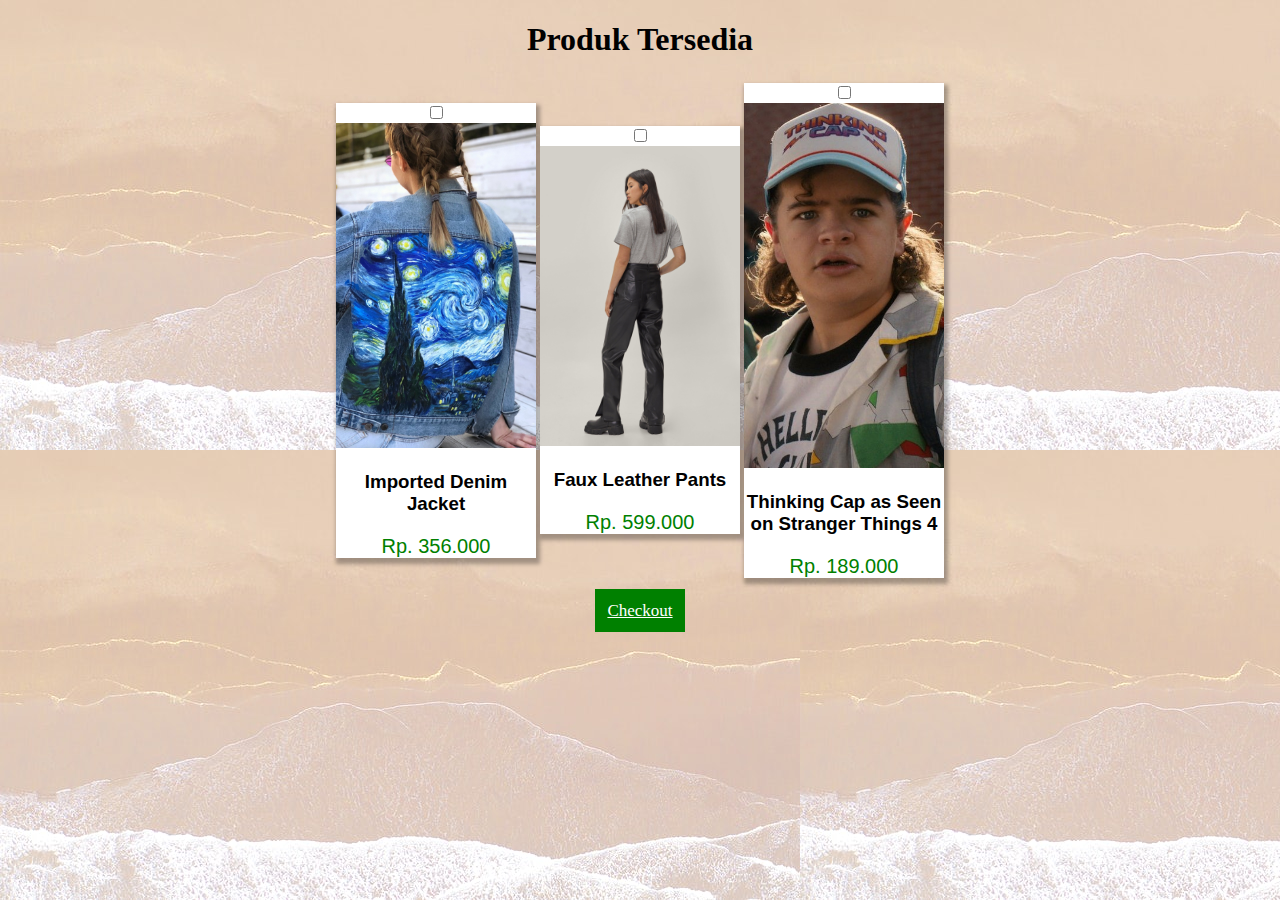
<file: task_2/index.html>
<!DOCTYPE html>
<html>
<title>Checkout</title>
<head>
<style>
.produk {
  font-family: arial;
  text-align: center;
  box-shadow: 2px 4px 4px 2px rgba(0, 0, 0, 0.3);
  max-width: 200px;
  margin: auto;
  background-color: white;
}

.harga {
  color: green;
  font-size: 20px;
}

.atc {
  padding: 12px;
  color: white;
  background-color: green;
  text-align: center;
  cursor: pointer;
  width: 100%;
  font-size: 17px;
}

.atc:hover {
  opacity: 0.5;
  background-color: white;
  color: green;
}
</style>
</head>
<body background="bg-tgs.jpg">

<h1 style="text-align:center" font-family="Optima">Produk Tersedia</h1>

<table align="center">
<tr>
<td>
<div class="produk">
<form action="/action_page.php" method="get">
            <input type="checkbox" name="checkout" id="jaket" value="Jaket">
            <label for="jaket">
  <img src="jaket.jpg" alt="Jaket" style="width:100%">
  <h3>Imported Denim Jacket</h3>
  <p class="harga">Rp. 356.000</p>
</label>
</div>
</td>

<td>
<div class="produk">
<form action="/action_page.php" method="get">
            <input type="checkbox" name="checkout" id="celana" value="Leather">
            <label for="celana">
  <img src="pants.jpg" alt="Leather" style="width:100%">
  <h3>Faux Leather Pants</h3>
  <p class="harga">Rp. 599.000</p>
</label>
</div>
</td>

<td>
<div class="produk">
<form action="/action_page.php" method="get">
            <input type="checkbox" name="checkout" id="topi" value="Cap">
            <label for="topi">
  <img src="cap.jpg" alt="Cap" style="width:100%">
  <h3>Thinking Cap as Seen on Stranger Things 4</h3>
  <p class="harga">Rp. 189.000</p>
</label>
</div>
</td>
</table>

<nav style="text-align: center">
  <a href="./co.html" class="atc">Checkout</a>
</nav>

</body>
</html>
</file>
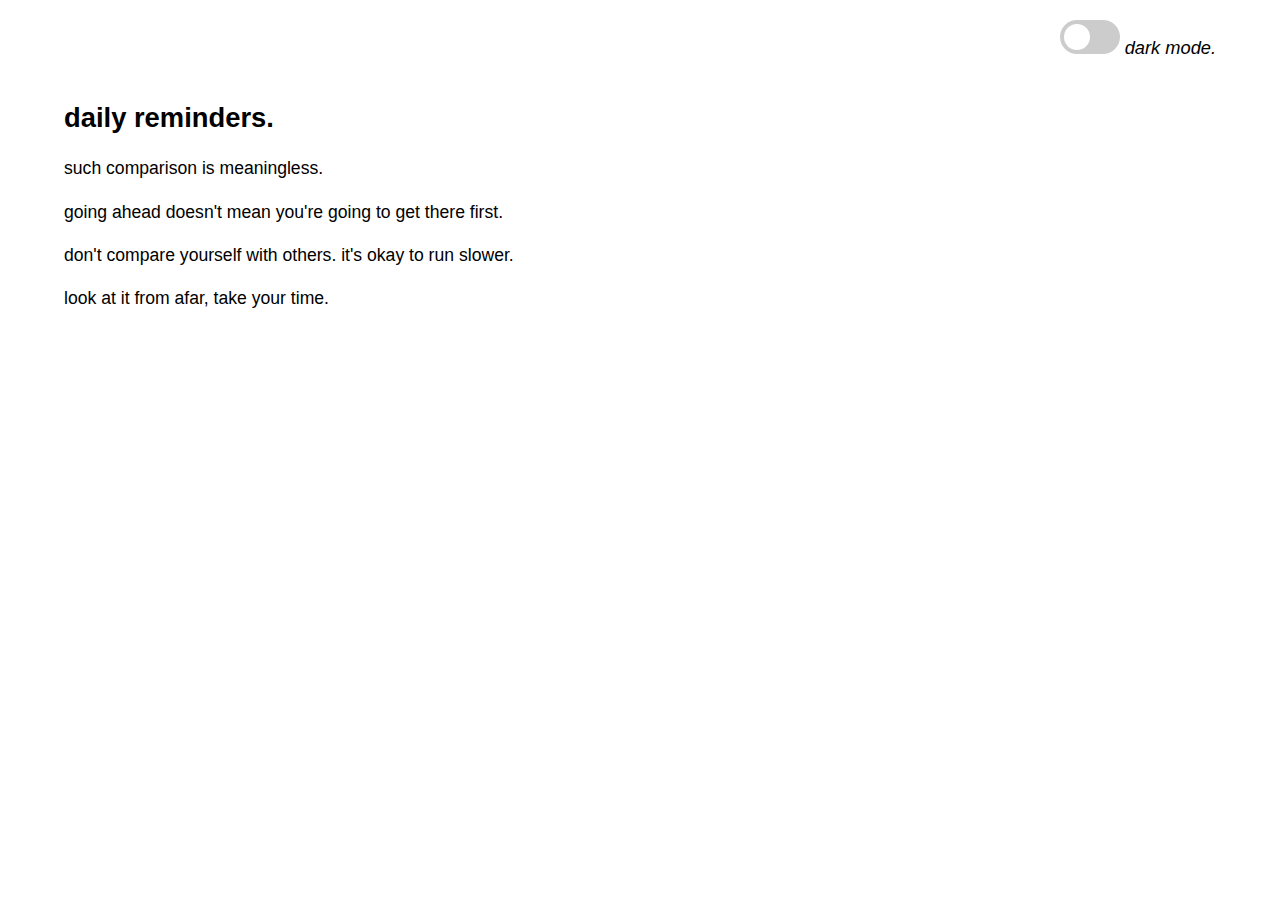
<file: task_3/index.html>
<!DOCTYPE html>
<html>
<head>
    <meta name="viewport" content="width=device-width, initial-scale=1">
    <link rel="stylesheet" href="style.css">
</head>
<body>

    <nav>
        <div class="borderswitch">
            <label class="switch" for="checkbox">
                <input type="checkbox" id="checkbox"/>
                <div class="slider rad"></div>
            </label>
            <em>dark mode.</em>
        </div>
    </nav>  

    <h2>daily reminders.</h2>
    <p>such comparison is meaningless.</p>

    <div id="div1">
        <p id="p1">going ahead doesn't mean you're going to get there first.</p>
        <p id="p2">don't compare yourself with others. it's okay to run slower.</p>
    </div>

    <script src="script.js"></script>

</body>
</html>
</file>
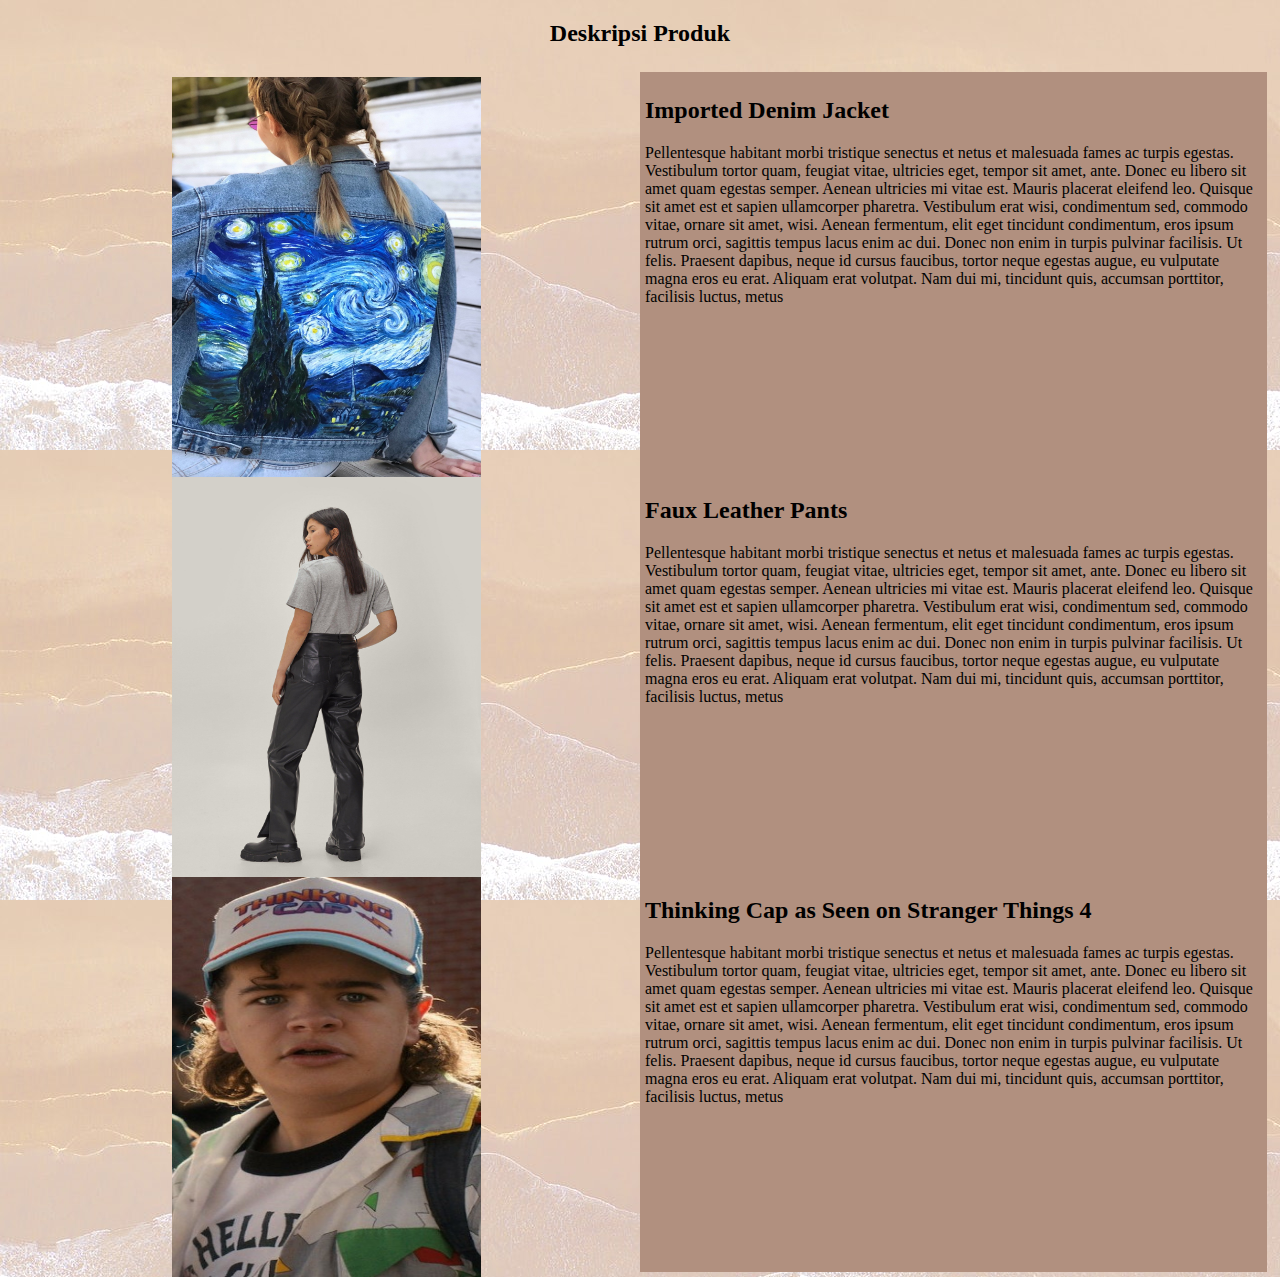
<file: task_2/co.html>
<!DOCTYPE html>
<html>
<title>Deskripsi Produk</title>
<head>
<meta name="viewport" content="width=device-width, initial-scale=1">
<style>
* {
  box-sizing: border-box;
}

.column {
  width: 50%;
  float: left;
  padding: 5px;
  height: 400px;
}

.row {
  padding: 5px;
  height: 400px;
}
  
.img {
  width: 200px;
  height: 400px;
display: block;
  margin-left: auto;
  margin-right: auto;
  width: 50%;
}

</style>
</head>
<body background="bg-tgs.jpg">

<h2 style="text-align: center">Deskripsi Produk</h2>

<div class="row">
  <div class="column">
    <img class="img" src="jaket.jpg">
  </div>
  <div class="column" style="background-color:#B1907F; float: right;">
    <h2>Imported Denim Jacket</h2>
    <p>Pellentesque habitant morbi tristique senectus et netus et malesuada fames ac turpis egestas. Vestibulum tortor quam, feugiat vitae, ultricies eget, tempor sit amet, ante. Donec eu libero sit amet quam egestas semper. Aenean ultricies mi vitae est. Mauris placerat eleifend leo. Quisque sit amet est et sapien ullamcorper pharetra. Vestibulum erat wisi, condimentum sed, commodo vitae, ornare sit amet, wisi. Aenean fermentum, elit eget tincidunt condimentum, eros ipsum rutrum orci, sagittis tempus lacus enim ac dui. Donec non enim in turpis pulvinar facilisis. Ut felis. Praesent dapibus, neque id cursus faucibus, tortor neque egestas augue, eu vulputate magna eros eu erat. Aliquam erat volutpat. Nam dui mi, tincidunt quis, accumsan porttitor, facilisis luctus, metus</p>
  </div>
</div>

<div class="row">
  <div class="column">
    <img class="img" src="pants.jpg">
  </div>
  <div class="column" style="background-color:#B1907F;">
    <h2>Faux Leather Pants</h2>
    <p>Pellentesque habitant morbi tristique senectus et netus et malesuada fames ac turpis egestas. Vestibulum tortor quam, feugiat vitae, ultricies eget, tempor sit amet, ante. Donec eu libero sit amet quam egestas semper. Aenean ultricies mi vitae est. Mauris placerat eleifend leo. Quisque sit amet est et sapien ullamcorper pharetra. Vestibulum erat wisi, condimentum sed, commodo vitae, ornare sit amet, wisi. Aenean fermentum, elit eget tincidunt condimentum, eros ipsum rutrum orci, sagittis tempus lacus enim ac dui. Donec non enim in turpis pulvinar facilisis. Ut felis. Praesent dapibus, neque id cursus faucibus, tortor neque egestas augue, eu vulputate magna eros eu erat. Aliquam erat volutpat. Nam dui mi, tincidunt quis, accumsan porttitor, facilisis luctus, metus</p>
  </div>
</div>
  
<div class="row">
  <div class="column">
    <img class="img" src="cap.jpg">
  </div>
  <div class="column" style="background-color:#B1907F;">
    <h2>Thinking Cap as Seen on Stranger Things 4</h2>
    <p>Pellentesque habitant morbi tristique senectus et netus et malesuada fames ac turpis egestas. Vestibulum tortor quam, feugiat vitae, ultricies eget, tempor sit amet, ante. Donec eu libero sit amet quam egestas semper. Aenean ultricies mi vitae est. Mauris placerat eleifend leo. Quisque sit amet est et sapien ullamcorper pharetra. Vestibulum erat wisi, condimentum sed, commodo vitae, ornare sit amet, wisi. Aenean fermentum, elit eget tincidunt condimentum, eros ipsum rutrum orci, sagittis tempus lacus enim ac dui. Donec non enim in turpis pulvinar facilisis. Ut felis. Praesent dapibus, neque id cursus faucibus, tortor neque egestas augue, eu vulputate magna eros eu erat. Aliquam erat volutpat. Nam dui mi, tincidunt quis, accumsan porttitor, facilisis luctus, metus</p>
  </div>
</div>
  
</body>
</html>
</file>
<file: task_3/style.css>
[data-theme="dark"] {
    background-color: black;
    color: white;
}

body {
    font-family: "Lato", sans-serif;
    max-width: 90%;
    margin: 0 auto;
    font-size: calc(1rem + 0.25vh);
}

h1 {
    font-family: "Sansita One", serif;
    font-size: 2rem;
    margin-bottom: 1vh;
}

p {
    font-size: 1.1rem;
    line-height: 1.6rem;
}

a {
    text-decoration: none;
    border-bottom: 3px solid transparent;
    font-weight: bold;
    &:hover, &:focus {
        border-bottom: 3px solid currentColor;
    }
}

section {
    max-width: 68%;
    margin: 0 auto;
}

.post-meta {
    font-size: 1rem;
    font-style: italic;
    display: block;
    margin-bottom: 4vh;
    color: black;
}

nav {
    display: flex;
    justify-content: flex-end;
    padding: 20px 0;
}

.border-switch {
    display: flex;
    align-items: center;
  
    em {
        margin-left: 10px;
        font-size: 1rem;
    }
}
.switch {
    display: inline-block;
    height: 34px;
    position: relative;
    width: 60px;
}

.switch input {
    display:none;
}

.slider {
    background-color: #ccc;
    bottom: 0;
    cursor: pointer;
    left: 0;
    position: absolute;
    right: 0;
    top: 0;
    transition: .4s;
}

.slider:before {
    background-color: #fff;
    bottom: 4px;
    content: "";
    height: 26px;
    left: 4px;
    position: absolute;
    transition: .4s;
    width: 26px;
}

input:checked + .slider {
    background-color: #66bb6a;
}

input:checked + .slider:before {
    transform: translateX(26px);
}

.slider.rad {
    border-radius: 34px;
}

.slider.rad:before {
    border-radius: 50%;
}
</file>
